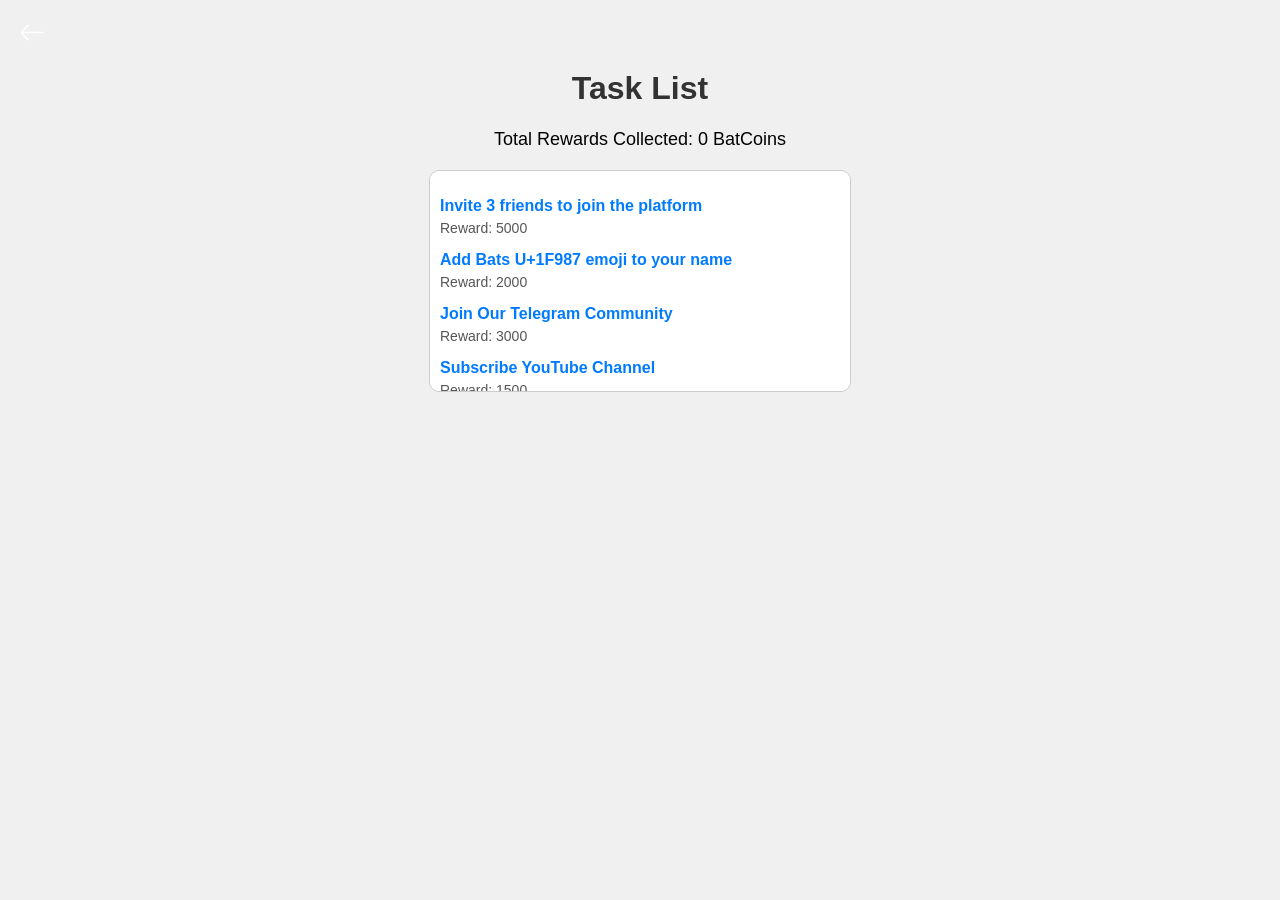
<file: earn.html>
<!DOCTYPE html>
<html lang="en">
<head>
    <meta charset="UTF-8">
    <meta name="viewport" content="width=device-width, initial-scale=1.0">
    <title>Document</title>
    <link rel="stylesheet" href="assets\css\earn.css">
    <link rel="stylesheet" href="assets/css/respo.css">
    <meta name="theme-color" content="#f19e36" />

    <link rel="icon" type="image/x-icon" href="./assets/favicon/favicon.ico">
</head>
<body class="login-page">

    <div class="haeder">
        <a href="index.html">
            <svg width="25px" height="25px" viewBox="0 0 24 24" fill="none" xmlns="http://www.w3.org/2000/svg">
                <path d="M22 11.9299H2" stroke="#ffffff" stroke-width="1.5" stroke-linecap="round" stroke-linejoin="round"/>
                <path d="M8.00009 19L2.84009 14C2.5677 13.7429 2.35071 13.433 2.20239 13.0891C2.05407 12.7452 1.97754 12.3745 1.97754 12C1.97754 11.6255 2.05407 11.2548 2.20239 10.9109C2.35071 10.567 2.5677 10.2571 2.84009 10L8.00009 5" stroke="#ffffff" stroke-width="1.5" stroke-linecap="round" stroke-linejoin="round"/>
            </svg>
        </a>
        
    </div>
    <h1>Task List</h1>
    
    <div class="balance">
        <p>Total Rewards Collected: <span id="total-reward">0</span> BatCoins</p>
    </div>

    <div class="task-container">
        <ul class="task-list">
            <li>
                <a href="frens.html" onclick="collectReward(1, 500)">Invite 3 friends to join the platform</a>
                <span>Reward: 5000</span>
            </li>
            <li>
                <a href="index.html" onclick="collectReward(2, 200)">Add Bats U+1F987 emoji to your name</a>
                <span>Reward: 2000</span>
            </li>
            <li>
                <a href="https://t.me/+tO3j9D5pTc44ZDRl" onclick="collectReward(3, 300)">Join Our Telegram Community</a>
                <span>Reward: 3000</span>
            </li>
            
                <li>
                    <a href="vnd.youtube://www.youtube.com/channel/UC1PiVir8xRDUdKtM6ns1xXQ" 
                       onclick="collectReward(4, 150)">Subscribe YouTube Channel</a>
                    <span>Reward: 1500</span>
                </li>
                <li>
                    <a href="instagram://user?username=batscommunity7" 
                       onclick="collectReward(5, 400)">Follow on Instagram</a>
                    <span>Reward: 1500</span>
                </li>
                <li>
                    <a href="vnd.youtube://youtu.be/Jl4frWRRjbA" 
                       onclick="collectReward(4, 150)">Watch YouTube Video</a>
                    <span>Reward: 1500</span>
                </li>
            
            
            <script>
                function collectReward(rewardId, points) {
                    // Your logic to collect reward
                    console.log('Reward collected! ID:', rewardId, 'Points:', points);
                }
            </script>
            
            
            <!-- Verification Form -->
            <div id="verificationForm" style="display:none;">
                <p>Enter the secret word from the video to claim your reward:</p>
                <input type="text" id="verificationWord" placeholder="Enter the word">
                <button onclick="verifyTask()">Verify</button>
            </div>
            
           
            
        </ul>
    </div>

    <script src="assets\js\earn.js"></script>
</body>
</html>
</file>
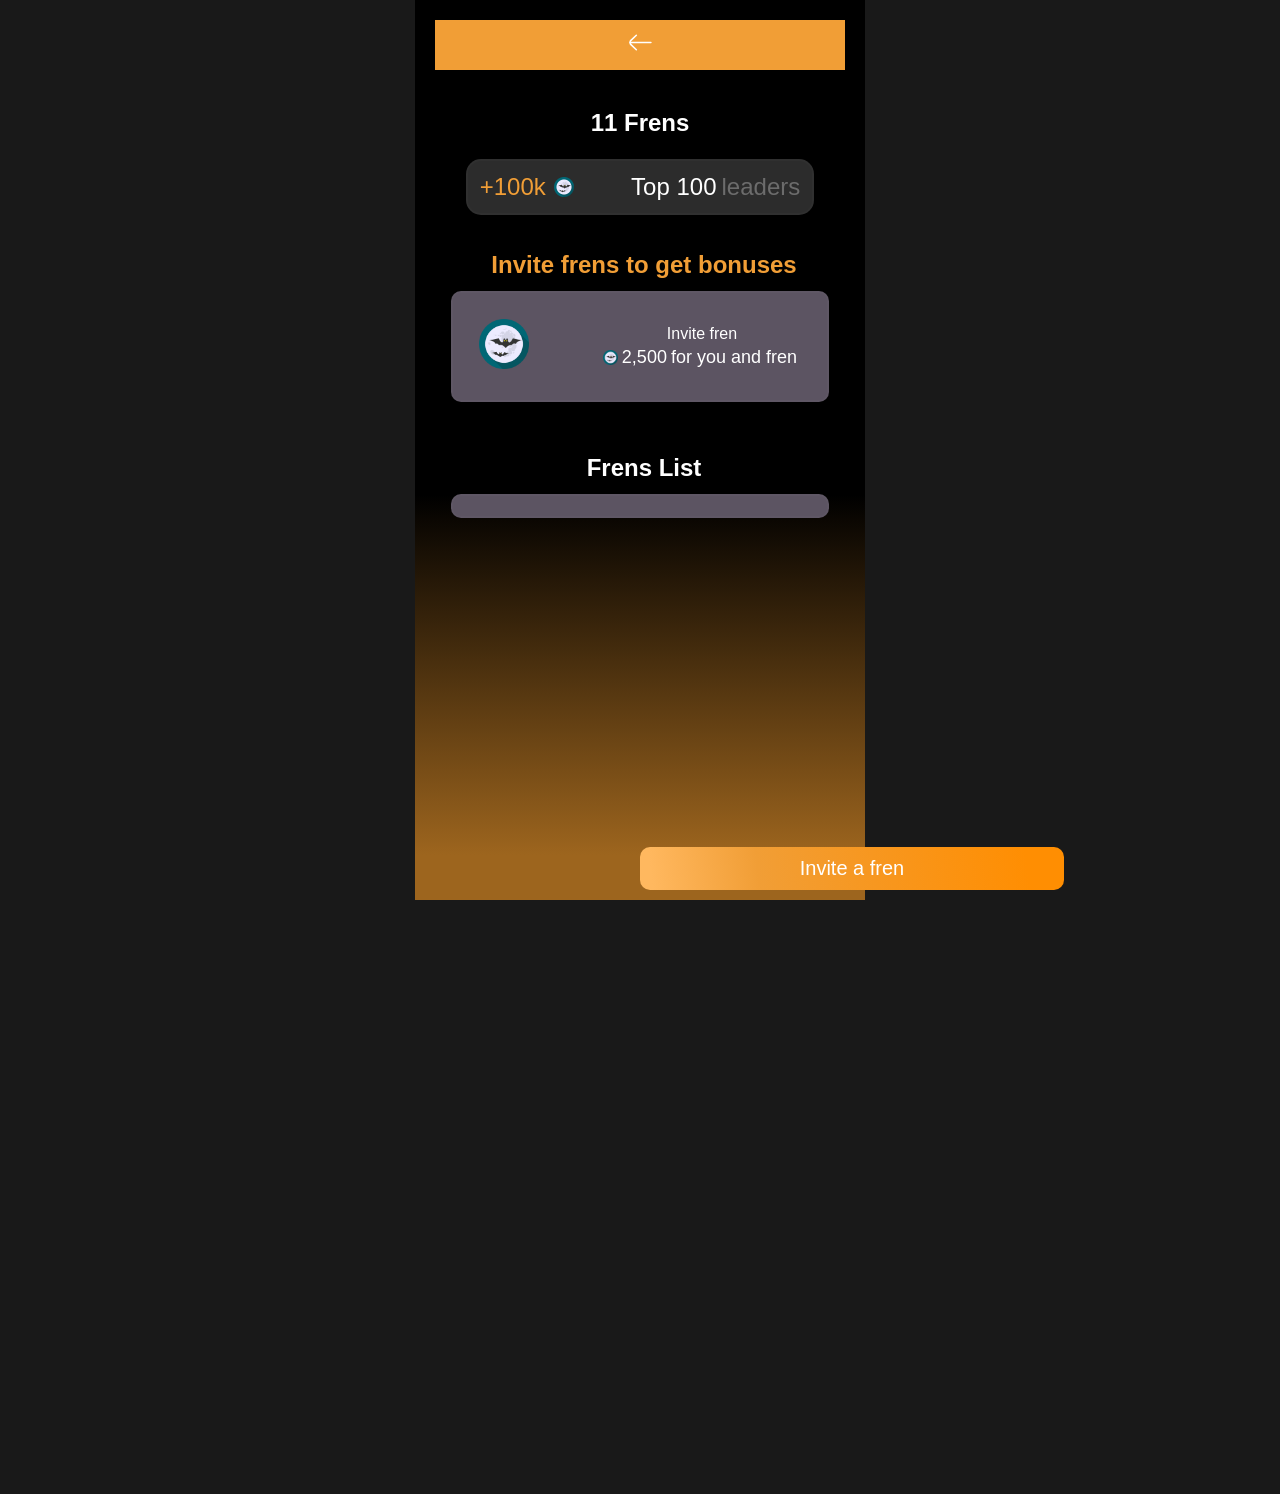
<file: frens.html>
<!DOCTYPE html>
<html lang="en">
<head>
    <meta charset="UTF-8">
    <meta name="viewport" content="width=device-width, initial-scale=1.0">
    <title>Notcoin - Frens</title>

    <link rel="stylesheet" href="./assets/css/style.css">
    <link rel="stylesheet" href="./assets/css/responsive.css">
    <meta name="theme-color" content="#443b42" />

    <link rel="icon" type="image/x-icon" href="./assets/favicon/favicon.ico">
    <style>
        /* General Styles */
        body {
            font-family: Arial, sans-serif;
            color: #ffffff;
            background-color: #443b42;
            margin: 0;
            padding: 0;
        }

        a {
            color: #ffffff;
            text-decoration: none;
        }

        .frens {
            text-align: center;
            padding: 20px;
        }

        .header {
            margin-bottom: 20px;
        }

        .frens-main {
            margin-bottom: 20px;
        }

        .frens-count span,
        .frens-total-earn span,
        .frens-help-title span,
        .frens-list-title span {
            font-size: 1.5rem;
        }

        .frens-help,
        .frens-list,
        .frens-invite {
            margin-bottom: 20px;
        }

        .frens-help-box,
        .frens-list-box {
            background-color: #5c5462;
            border-radius: 10px;
            padding: 10px;
            margin-top: 10px;
        }

        .frens-help-content {
            display: flex;
            align-items: center;
            justify-content: space-between;
        }

        .frens-help-image img,
        .fren-help-text img {
            margin-right: 10px;
        }

        /* Centering the Invite Button */
        .frens-invite {
            display: flex;
            justify-content: center;
            align-items: center;
            height: 100vh; /* Ensure it takes full vertical height */
        }

        .frens-invite-button {
            background-color: #7b4b94;
            padding: 10px 20px;
            border-radius: 10px;
            display: inline-block;
            cursor: pointer;
        }

        /* Responsive Styles */
        @media (max-width: 768px) {
            .frens-help-content {
                flex-direction: column;
                text-align: center;
            }

            .frens-invite-button {
                padding: 15px 25px;
            }
        }

        @media (max-width: 480px) {
            .frens-count span,
            .frens-total-earn span,
            .frens-help-title span,
            .frens-list-title span {
                font-size: 1.2rem;
            }

            .frens-help-box,
            .frens-list-box {
                padding: 5px;
            }

            .frens-invite-button {
                padding: 10px 20px;
            }
        }
    </style>
</head>
<body class="frens">
    <!-- Header -->
    <div class="header">
        <a href="index.html">
            <svg width="25px" height="25px" viewBox="0 0 24 24" fill="none" xmlns="http://www.w3.org/2000/svg">
                <path d="M22 11.9299H2" stroke="#ffffff" stroke-width="1.5" stroke-linecap="round" stroke-linejoin="round"/>
                <path d="M8.00009 19L2.84009 14C2.5677 13.7429 2.35071 13.433 2.20239 13.0891C2.05407 12.7452 1.97754 12.3745 1.97754 12C1.97754 11.6255 2.05407 11.2548 2.20239 10.9109C2.35071 10.567 2.5677 10.2571 2.84009 10L8.00009 5" stroke="#ffffff" stroke-width="1.5" stroke-linecap="round" stroke-linejoin="round"/>
            </svg>
        </a>
    </div>

    <!-- Main Content -->
    <div class="frens-main">
        <div class="frens-count">
            <span>11 Frens</span>
        </div>

        <div class="frens-total-earn">
            <div class="frens-total-count">
                <span>+100k</span>
                <img src="assets/images/batcoin.png" width="20px">
            </div>

            <div>
                <span>Top 100</span>
                <span class="leaders">leaders</span>
            </div>
        </div>
    </div>

    <!-- Frens Help Section -->
    <div class="frens-help">
        <div class="frens-help-title">
            <span>Invite frens to get bonuses</span>
        </div>

        <div class="frens-help-box">
            <div class="frens-help-content">
                <div class="frens-help-image">
                    <img src="assets/images/batcoin.png" width="50px">
                </div>
                <div class="fren-help-text">
                    <h5>Invite fren</h5>
                    <div>
                        <img src="assets/images/batcoin.png" width="15px">
                        <span>2,500</span>
                        <span>for you and fren</span>
                    </div>
                </div>
            </div>
        </div>
    </div>

    <!-- Frens List -->
    <div class="frens-list">
        <div class="frens-list-title">
            <span>Frens List</span>
        </div>
        <div class="frens-list-box" id="frensList">
            <!-- New users will be appended here -->
        </div>
    </div>

    <!-- Invite Section -->
    <div class="frens-invite">
        <a href="https://t.me/bats_coins_bot" target="_blank">
            <div class="frens-invite-button">
                <span>Invite a fren</span>
            </div>
        </a>
    </div>
</body>
</html>
</file>
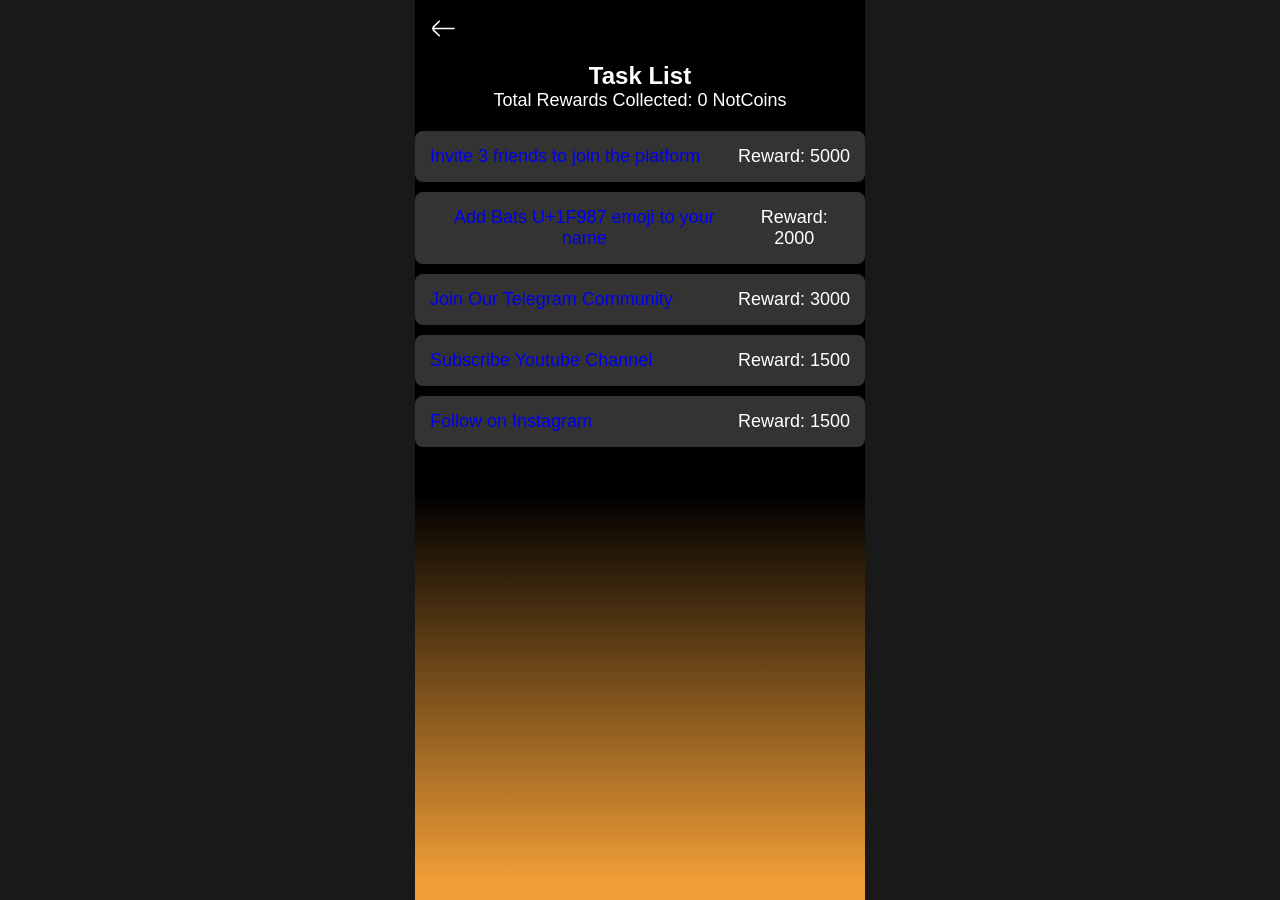
<file: login.html>
<!DOCTYPE html>
<html lang="en">
<head>
    <meta charset="UTF-8">
    <meta name="viewport" content="width=device-width, initial-scale=1.0">
    <title>Document</title>
    <link rel="stylesheet" href="./assets/css/style.css">
    <link rel="stylesheet" href="./assets/css/responsive.css">
    <meta name="theme-color" content="#f19e36" />

    <link rel="icon" type="image/x-icon" href="./assets/favicon/favicon.ico">
</head>
<body class="login-page">

    <div class="haeder">
        <a href="/notcoin">
            <svg width="25px" height="25px" viewBox="0 0 24 24" fill="none" xmlns="http://www.w3.org/2000/svg">
                <path d="M22 11.9299H2" stroke="#ffffff" stroke-width="1.5" stroke-linecap="round" stroke-linejoin="round"/>
                <path d="M8.00009 19L2.84009 14C2.5677 13.7429 2.35071 13.433 2.20239 13.0891C2.05407 12.7452 1.97754 12.3745 1.97754 12C1.97754 11.6255 2.05407 11.2548 2.20239 10.9109C2.35071 10.567 2.5677 10.2571 2.84009 10L8.00009 5" stroke="#ffffff" stroke-width="1.5" stroke-linecap="round" stroke-linejoin="round"/>
            </svg>
        </a>
        <!-- <h1>Notcoin</h1> -->
    </div>
    <h1>Task List</h1>
    
    <div class="balance">
        <p>Total Rewards Collected: <span id="total-reward">0</span> NotCoins</p>
    </div>

    <div class="task-container">
        <ul class="task-list">
            <li>
                <a href="frens.html" onclick="collectReward(1, 500)">Invite 3 friends to join the platform</a>
                <span>Reward: 5000</span>
            </li>
            <li>
                <a href="index.html" onclick="collectReward(2, 200)">Add Bats U+1F987 emoji to your name</a>
                <span>Reward: 2000</span>
            </li>
            <li>
                <a href="https://t.me/+tO3j9D5pTc44ZDRl" onclick="collectReward(3, 300)">Join Our Telegram Community</a>
                <span>Reward: 3000</span>
            </li>
            <li>
                <a href="https://www.youtube.com/channel/UC1PiVir8xRDUdKtM6ns1xXQ" onclick="collectReward(4, 150)">Subscribe Youtube Channel</a>
                <span>Reward: 1500 </span>
            </li>
            <li>
                <a href=" https://www.instagram.com/batscommunity7" onclick="collectReward(5, 400)">Follow on Instagram</a>
                <span>Reward: 1500 </span>
            </li>
        </ul>
    </div>

    <script src="assets\js\earn.js"></script>
</body>
</html>
</file>
<file: assets/css/respo.css>
/* General styles for larger screens */
body {
    font-family: Arial, sans-serif;
    margin: 0;
    padding: 20px;
    background-color: #f0f0f0;
}

h1 {
    text-align: center;
    color: #333;
}

.balance {
    text-align: center;
    margin-bottom: 20px;
}

.balance p {
    font-size: 18px;
}

.task-container {
    width: 100%;
    max-width: 400px;
    height: 200px; /* Adjust height as necessary */
    overflow-y: scroll;
    border: 1px solid #ccc;
    padding: 10px;
    background-color: #fff;
    border-radius: 10px;
    margin: 0 auto;
}

.task-list {
    list-style-type: none;
    padding: 0;
}

.task-list li {
    margin-bottom: 15px;
}

.task-list a {
    font-weight: bold;
    text-decoration: none;
    color: #007bff;
    display: block;
}

.task-list a:hover {
    text-decoration: underline;
}

.task-list span {
    display: block;
    font-size: 14px;
    color: #555;
    margin-top: 5px;
}

.task-completed {
    color: #aaa;
    text-decoration: line-through;
}

/* Responsive styles for smaller screens */
@media (max-width: 768px) {
    .task-container {
        max-width: 100%;
        height: 300px; /* Increase height for smaller screens */
        padding: 15px;
    }

    .balance p {
        font-size: 16px;
    }

    .task-list a {
        font-size: 16px;
    }

    .task-list span {
        font-size: 13px;
    }
}

@media (max-width: 480px) {
    body {
        padding: 10px;
    }

    h1 {
        font-size: 22px;
    }

    .balance p {
        font-size: 14px;
    }

    .task-container {
        padding: 10px;
        height: 350px; /* More room for scrolling on very small screens */
    }

    .task-list a {
        font-size: 14px;
    }

    .task-list span {
        font-size: 12px;
    }
}
</file>
<file: assets/css/style.css>
* {
    margin: 0;
    padding: 0;
    box-sizing: border-box;
}
a {
    text-decoration: none;
}
a:active {
    color: rgba(241,158,54,1);
}
html {
    font-family: sans-serif;
}
.select-none {
    -moz-user-select: none;
    -webkit-user-select: none;
    user-select: none;
}
body {
    background: radial-gradient(circle, rgba(209,213,223,1) 0%, rgba(123,130,149,1) 15%, rgb(0, 0, 0) 75%);
    background: radial-gradient(circle, rgba(253,237,201,1) 0%, rgba(241,158,54,1) 15%, rgba(23,23,23,1) 75%);
    /* background: radial-gradient(circle, rgba(190,201,233,1) 0%, rgba(95,107,189,1) 15%, rgba(23,23,23,1) 75%); */
    /* background: radial-gradient(circle, rgba(122,230,243,1) 10%, rgba(31,118,191,1) 25%, rgba(23,23,23,1) 75%); */
    /* background: radial-gradient(circle, rgba(205,122,243,1) 0%, rgba(154,31,191,1) 15%, rgba(23,23,23,1) 75%); */

    background-repeat: no-repeat;
    min-height: 100vh;   
}
.haeder {
    display: flex;
    align-items: center;
    padding: 1rem;
}
.haeder a {
    margin-right: 1rem;
}
.squad-container {
    margin: 1.75rem auto;
    width: 80%;
    height: 4.5rem;
    border-radius: 15px;
    background-color: rgba(50, 49, 49, 0.3);
    border: 2px solid rgb(43, 42, 42, 0.05);
}
.login {
    display: flex;
    align-items: center;
    justify-content: space-between;
    height: 100%;
    padding: 0 1rem;
}
.login-detail {
    display: flex;
    align-items: center;
}
.profile {
    width: 3rem;
    height: 3rem;
    background-color: rgb(16, 16, 16);
    display: flex;
    justify-content: center;
    align-items: center;
    border-radius: 5px;
}
.profile span {
    font-size: 2rem;
    color: rgba(151, 151, 151, 0.773);
}
.user-data {
    display: flex;
    flex-direction: column;
    margin-left: 0.75rem;
}
.name {
    color: #ffffff;
}
.user-rank {
    font-size: 0.75rem;
    margin-top: 0.25rem;
    color: #c1c1c1;
}
.coin-count-container {
    width: 100%;
    display: flex;
    justify-content: center;
    align-items: center;
    margin-top: 2.25rem;
}
.rank-container {
    margin-top: 1rem;
    margin-bottom: 2rem;
    display: flex;
    justify-content: center;
    align-items: center;
    color: #ffffff;
}
.rank-items {
    display: flex;
    align-items: center;
    font-size: 1.25rem;
}
.rank-items h3{
    margin-right: 0.5rem;
}
.rank-items img{
    margin-left: 0.5rem;
    margin-right: 0.25rem;
}
#rank {
    font-weight: bold;
}
.coin-count-container img {
    margin-right: 1rem;
    width: 50px;
}
.coin-count-container h1 {
    color: #ffffff;
    font-size: 3.5rem;
}
.coin-container {
    position: relative;
    margin-top: 1.5rem;
    width: 100%;
    display: flex;
    justify-content: center;
}
.coin-container span {
    position: absolute;
    z-index: 999;
    font-size: 2rem;
    color: #ffffff;
}
#coin {
    transition: .1s;
    transform-style: preserve-3d;
}
.menu-container {
    margin-top: 2.25rem;
    width: 90%;
    display: flex;
    justify-content: center;
    align-items: center;
}
.power {
    display: flex;
    justify-content: center;
    margin-right: 0.5rem;
    width: 33%;
}
.power-count {
    display: flex;
    flex-direction: column;
}
.power-count span {
    color: #ffffff;
    font-weight: bold;
    font-size: 1.5rem;
}
.gray {
    color: #d7d7d798!important;
    font-size: 0.75rem!important;
}
.menu-bottuns {
    width: 67%;
    padding: 1rem 0.25rem;
    display: flex;
    justify-content: space-around;
    align-items: center;
    height: 5rem;
    background-color: rgba(218, 218, 218, 0.2);
    border: 2px solid rgba(218, 218, 218, 0.03);
    border-radius: 15px;
    margin-left: 0.5rem;
    margin-right: -1.25rem;
}

.button {
    display: flex;
    flex-direction: column;
    justify-content: center;
    align-items: center;
    padding: 0 0.25rem;
    width: 33.3333%;
}
.button img {
    margin-top: 0.5rem;
}
.button span {
    margin-top: 0.25rem;
    font-weight: bold;
    color: #ffffff;
}
.b-r {
    border-right: 2px solid rgba(218, 218, 218, 0.1);
}
.progress-bar {
    width: 90%;
    height: 1rem;
    margin: 1.25rem auto;
    border-radius: 30px;
    background-color: rgba(218, 218, 218, 0.5)
}
.progress {
    /* width: 100%; */
    height: 100%;
    /* background: linear-gradient(278deg, rgba(205,122,243,1) 2%, rgba(154,31,191,1) 52%, rgba(75,1,97,1) 88%); */
    background: linear-gradient(278deg, rgba(253,237,201,1) 2%, rgba(241,158,54,1) 52%, rgba(185,103,0,1) 88%);
    border-radius: 30px;
}

/* boost page styles */
.boost body {
    margin: 0;
    padding: 0;
    font-family: Arial, sans-serif;
}

haeder {
    display: flex;
    align-items: center;
    padding: 20px;
}

h1 {
    font-size: 24px;
    color: #ffffff;
}

.user-balance {
    text-align: center;
    margin: 20px 0;
}

.balance-title {
    font-size: 20px;
    color: #ffffff;
}

.balance-coins {
    display: flex;
    align-items: center;
    justify-content: center;
}

.balance-coins img {
    margin-right: 10px;
}

.free-boosts {
    margin: 20px;
}

.free-boosts-title {
    font-size: 20px;
    color: #ffffff;
    margin-bottom: 10px;
}

.free-boosts-buttons {
    display: flex;
    justify-content: space-between;
}

.free-boost-button {
    background-color: #4CAF50;
    border: none;
    border-radius: 5px;
    padding: 10px;
    color: white;
    cursor: pointer;
    text-align: center;
    flex: 1;
    margin: 0 5px;
}

.boosters {
    margin: 20px;
}

.boosters-title {
    font-size: 20px;
    color: #ffffff;
    margin-bottom: 10px;
}

.boosters-buttons {
    display: flex;
    flex-direction: column;
}

.boosters-button {
    display: flex;
    justify-content: space-between;
    align-items: center;
    background-color: #555;
    border-radius: 5px;
    padding: 10px;
    margin-bottom: 10px;
}

.boosters-button-detail {
    display: flex;
    align-items: center;
}

.boosters-button-image img {
    margin-right: 10px;
}

.boosters-button-data {
    display: flex;
    align-items: center;
}

.boosters-button-data img {
    margin-right: 5px;
}

/* guid styles */
.guid {
    background-image: linear-gradient(0deg, rgba(0,0,0,1) 0%, rgba(0,0,0,1) 100%);
}
.guide-social {
    display: flex;
    gap: 50px; /* Spacing between the icons */
}

.guide-social a {
    display: flex;
    align-items: center;
    text-decoration: none;
    color: #ffffff;
    background-color: #333;
    padding: 10px 15px;
    border-radius: 5px;
    transition: background-color 0.3s ease;
    font-family: Arial, sans-serif;
}

.guide-social a:hover {
    background-color: #555;
}

.guide-social svg {
    margin-right: 8px;
}

.guide-social a .guide-ig {
    margin-left: 15px;
}

.guid-content {
    margin-top: 4rem;
    color: #ffffff;
    display: flex;
    flex-direction: column;
    align-items: center;
}
.guid-title {
    margin-bottom: 4rem;
}
.guid-help-detail {
    display: flex;
    align-items: center;
    margin-bottom: 2.5rem;
}
.guid-help-detail img {
    margin-right: 1.75rem;
}
.guid-help-detail h3 {
    margin-bottom: 0.25rem;
}
.guid-help-detail p {
    font-size: 1rem;
    color: #c1c1c1;
}
.guid-button {
    margin-top: 5rem;
    width: 100%;
    display: flex;
    justify-content: center;
    align-items: center;
}
.guid-button a,
.frens-invite-button {
    display: flex;
    justify-content: center;
    align-items: center;
    color: #ffffff;
    font-size: 1.25rem;
    background: linear-gradient(83deg, rgba(255,184,95,1) 3%, rgba(241,158,54,1) 28%, rgba(255,142,2,1) 91%);
    width: 20rem;
    padding: 1rem 0;
    border-radius: 15px;
}

/* frens styles */
.frens {
    background: linear-gradient(0deg, rgba(241,158,54,1) 2%, rgb(0, 0, 0) 45%);
    background: linear-gradient(0deg, rgba(157,101,30,1) 5%, rgba(0,0,0,1) 45%);
    background-repeat: no-repeat;
    background-attachment: fixed;
    color: #ffffff;
    padding-bottom: 4rem;
}
.frens-main  {
    margin: 2rem 0;
    display: flex;
    flex-direction: column;
    justify-content: center;
    align-items: center;
}
.frens-count {
    margin-bottom: 1.25rem;
    font-size: 2rem;
    font-weight: bold;
    
}
.frens-total-earn {
    cursor: pointer;
    display: flex;
    justify-content: space-between;
    align-items: center;
    width: 85%;
    border-radius: 15px;
    background-color: rgba(218, 218, 218, 0.2);
    border: 2px solid rgba(218, 218, 218, 0.02);
    padding: 0.75rem;
}
.frens-total-count {
    display: flex;
    justify-content: center;
    align-items: center;
    color: rgba(241,158,54,1);
}
.frens-total-count img {
    margin-left: 0.5rem;
}
.leaders {
    color: #c1c1c16e;
}
.frens-help, 
.frens-list {
    padding: 1rem;
}
.frens-help-title, 
.frens-list-title {
    padding-left: 0.5rem;
    color: rgba(241,158,54,1);
    font-weight: 600;
    margin-bottom: 0.75rem;
}
.frens-list-title {
    color: #ffffff;
}
.frens-help-box,
.frens-list-box {
    width: 100%;
    /* height: 10rem; */
    margin: 0 auto;
    border-radius: 15px;
    background-color: rgba(218, 218, 218, 0.2);
    border: 2px solid rgba(218, 218, 218, 0.02);
}
.frens-invite {
    cursor: pointer;
    display: flex;
    justify-content: center;
    align-items: center;
    width: 100%;
}
.frens-invite-button {
    position: fixed;
    bottom: 10px;
    width: 23.5rem;
}
.frens-help-content {
    padding: 1rem;
    display: flex;
    align-items: center;
}
.frens-help-image {
    margin-right: 0.75rem;
}
.fren-help-text h5 {
    font-size: 1rem;
    font-weight: 500;
    margin-bottom: 0.25rem;
}
.fren-help-text div{
    margin-top: 0.25rem;
    display: flex;
    align-items: center;
}
.fren-help-text div img {
    margin-right: 0.25rem;
}
.fren-help-text div span {
    margin-right: 0.25rem;
}
.frens-open-detail {
    display: flex;
    justify-content: center;
    align-items: center;
    padding: 1rem 0;
}
.frens-open-detail a {
    color: #ffffff;
    font-weight: bold;
}
.frens-data {
    padding: 1rem;
}
.frens-data,
.frens-profile {
    display: flex;
    justify-content: space-between;
    align-items: center;
}
.frens-profile-photo {
    background-color: aquamarine;
    width: 3.5rem;
    height: 3.5rem;
    border-radius: 100%;
    margin-right: 0.75rem;
}
.frens-profile-data h4{
    margin-bottom: 0.25rem;
}
.frens-profile-data div{
    display: flex;
    align-items: center;
}
.frens-profile-data div img,
.frens-profile-data div span {
    margin-right: 0.30rem;
}
.frens-data-count {
    display: flex;
    justify-content: center;
    align-items: center;
    color: rgb(255, 170, 66);
}
.frens-data-count span{
    margin-right: 0.25rem;
}

/* earn styles */
body {
    font-family: Arial, sans-serif;
    background-color: #1a1a1a;
    color: #f9f9f9;
    margin: 0;
    padding: 0;
    text-align: center;
}

.header {
    background-color: #f19e36;
    padding: 10px;
}

.earn-more {
    margin: 20px 0;
}

.task-list {
    margin-top: 20px;
}

ul {
    list-style-type: none;
    padding: 0;
}

li {
    background-color: #333;
    margin: 10px 0;
    padding: 15px;
    border-radius: 8px;
    display: flex;
    justify-content: space-between;
    align-items: center;
}

input[type="checkbox"] {
    transform: scale(1.5);
}

#totalCoins {
    font-size: 1.5em;
    margin-top: 10px;
}

.high-priority {
    color: #ff5c5c;
    font-weight: bold;
}

.medium-priority {
    color: #f19e36;
}

.low-priority {
    color: #9f9f9f;
}

.bonus-priority {
    color: #00d084;
    font-weight: bold;
}

/* login styles */
.login-page {
    background: linear-gradient(0deg, rgba(241,158,54,1) 2%, rgb(0, 0, 0) 45%);
    background-repeat: no-repeat;
    background-attachment: fixed;
    color: #ffffff;
    padding-bottom: 4rem;
}
.login-coins,
.login-page-detail {
    display: flex;
    justify-content: center;
    align-items: center;
}
.login-page-detail  {
    margin-top: 1rem;
    font-size: 1rem;
    color: #c1c1c1;
}
.login-coins-count {
    font-size: 2rem;
    margin-left: 1rem;
}
.login-form {
    margin-top: 3rem;
    padding: 0 2rem;
}
.login-form form {
    padding: 2rem;
    border-radius: 15px;
    background-color: rgba(218, 218, 218, 0.2);
    border: 2px solid rgba(218, 218, 218, 0.02);
    display: flex;
    flex-direction: column;
    justify-content: center;
}

.login-form form label {
    margin-bottom: 0.25rem;
}
.login-form form input {
    outline: none;
    background-color: rgba(218, 218, 218, 0.2);
    border: 2px solid rgba(218, 218, 218, 0.02);
    margin-bottom: 1rem;
    padding: 0.75rem;
    color: #ffffff;
    border-radius: 10px;
}
.submit-button {
    border: none;
    outline: none;
    margin-top: 0.75rem;
    background: linear-gradient(83deg, rgba(255,184,95,1) 3%, rgba(241,158,54,1) 28%, rgba(255,142,2,1) 91%);
}
</file>
<file: assets/css/responsive.css>
@media screen and (min-width: 764px) {
    body,
    .boost, 
    .guid,
    .frens,
    .earn,
    .login-page {
        max-width: 450px;
        margin: 0 auto;
        background-color: #191919!important;
        background-size: 450px;
        background-position: center;
    }
    .squad-container {
        margin: 0.5rem auto;
    }
    .slide  {
        width: 19.5rem!important;
    }
    .frens-invite-button {
        width: 26.5rem;
    }
}

@media (max-width: 768px) {
    .free-boosts-buttons {
        flex-direction: column;
    }

    .free-boost-button {
        margin-bottom: 10px;
    }

    .boosters-buttons {
        flex-direction: column;
    }

    .boosters-button {
        flex-direction: column;
    }
}


/* Base mobile-first styles */
body {
    font-size: 16px;
}

header {
    flex-direction: column;
    text-align: center;
}

nav ul {
    flex-direction: column;
    margin: 10px 0;
    padding: 0;
}

nav ul li {
    margin: 10px 0;
}

/* User balance section */
.user-balance {
    margin: 10px 0;
}

.balance-title {
    font-size: 18px;
}

.balance-coins img {
    width: 20px;
    height: 20px;
}

/* Free boosts section */
.free-boosts-buttons {
    flex-direction: column;
}

.free-boost-button {
    margin: 10px 0;
}

/* Boosters section */
.boosters-buttons {
    flex-direction: column;
}

.boosters-button {
    flex-direction: column;
    align-items: flex-start;
}

.boosters-button-detail {
    flex-direction: column;
}

.boosters-button-image img {
    width: 80px;
    height: 80px;
    margin-bottom: 10px;
}

/* Footer */
footer {
    font-size: 14px;
    padding: 20px;
}

/* Responsive breakpoints */
@media (min-width: 768px) {
    /* Tablet styles */
    header {
        flex-direction: row;
        justify-content: space-between;
    }

    nav ul {
        flex-direction: row;
    }

    nav ul li {
        margin-left: 15px;
    }

    .free-boosts-buttons {
        flex-direction: row;
    }

    .free-boost-button {
        flex: 1;
        margin: 0 5px;
    }

    .boosters-button {
        flex-direction: row;
        align-items: center;
    }

    .boosters-button-detail {
        flex-direction: row;
    }
}

@media (min-width: 1024px) {
    /* Desktop styles */
    body {
        font-size: 18px;
    }

    header h1 {
        font-size: 32px;
    }

    nav ul li a {
        font-size: 20px;
    }

    .balance-title {
        font-size: 22px;
    }

    .boosters-title {
        font-size: 24px;
    }

    .boosters-button-image img {
        width: 100px;
        height: 100px;
    }

    footer {
        font-size: 16px;
    }
}
</file>
